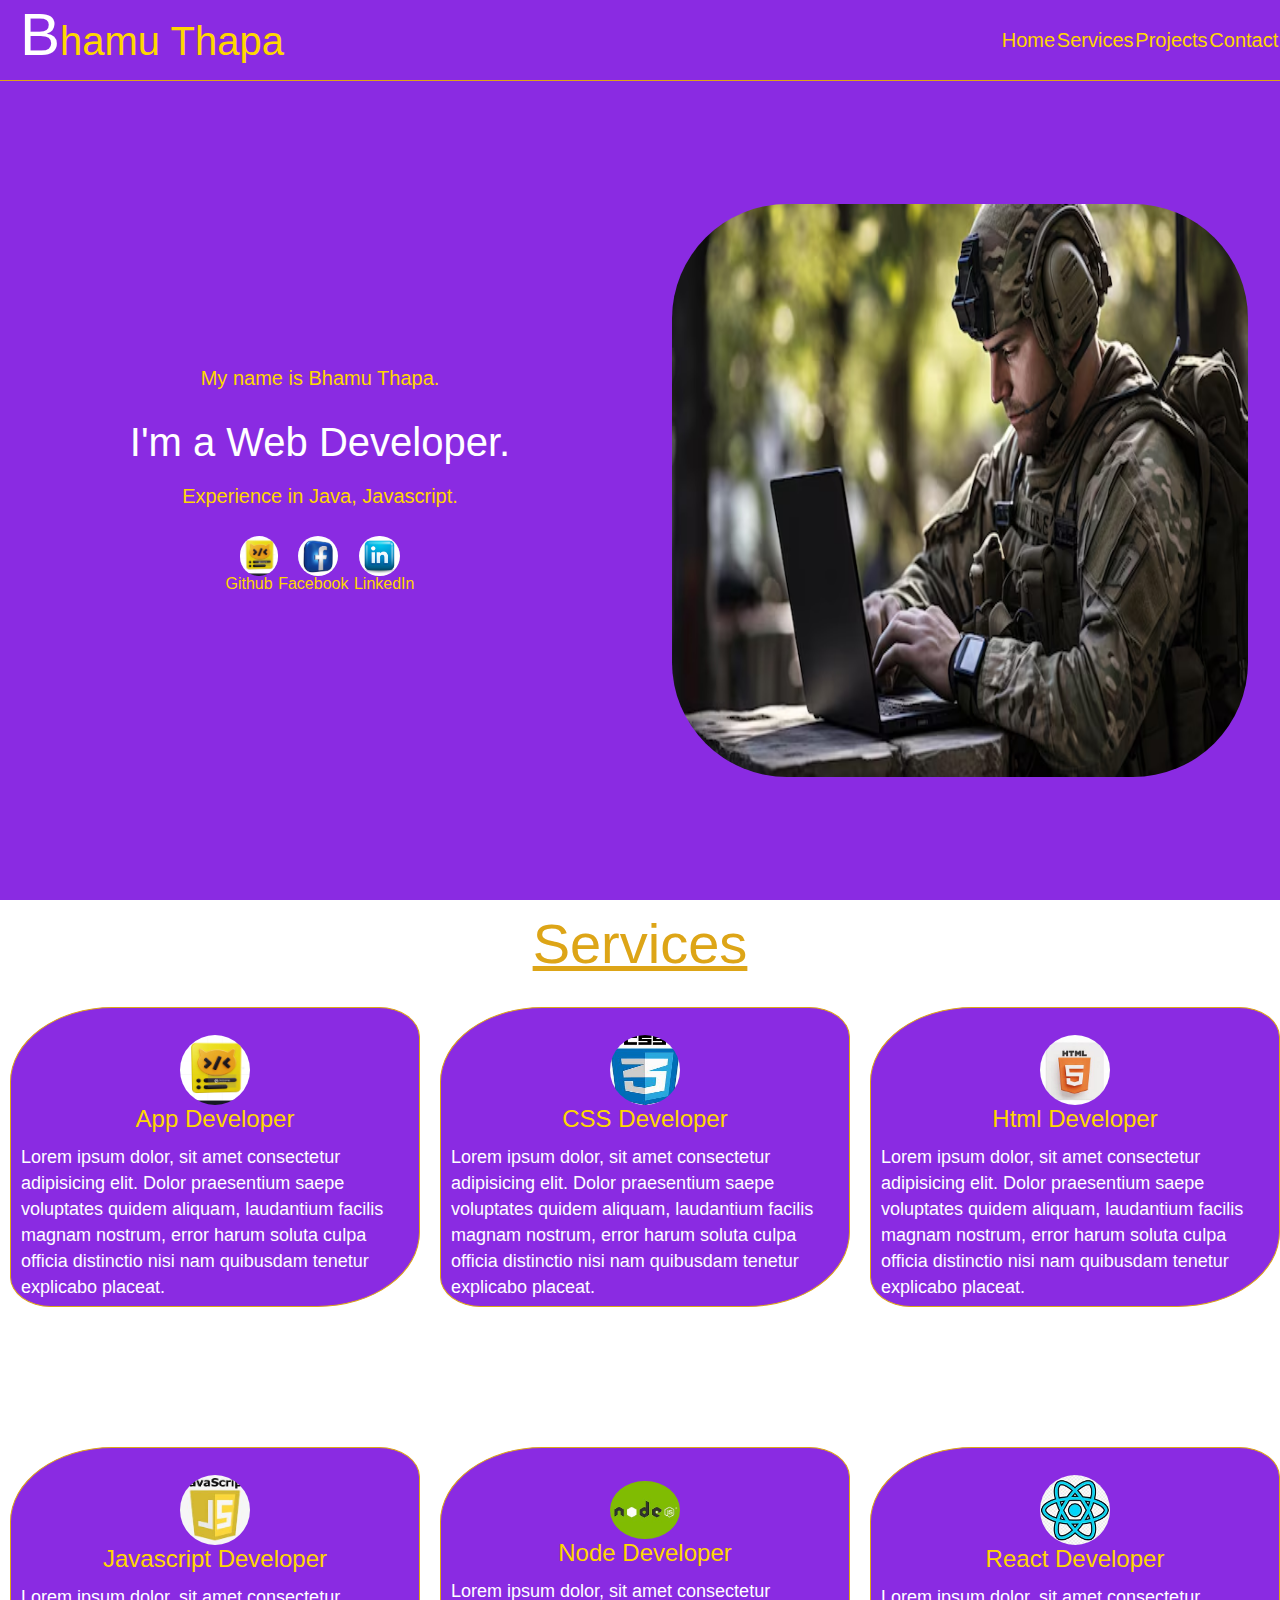
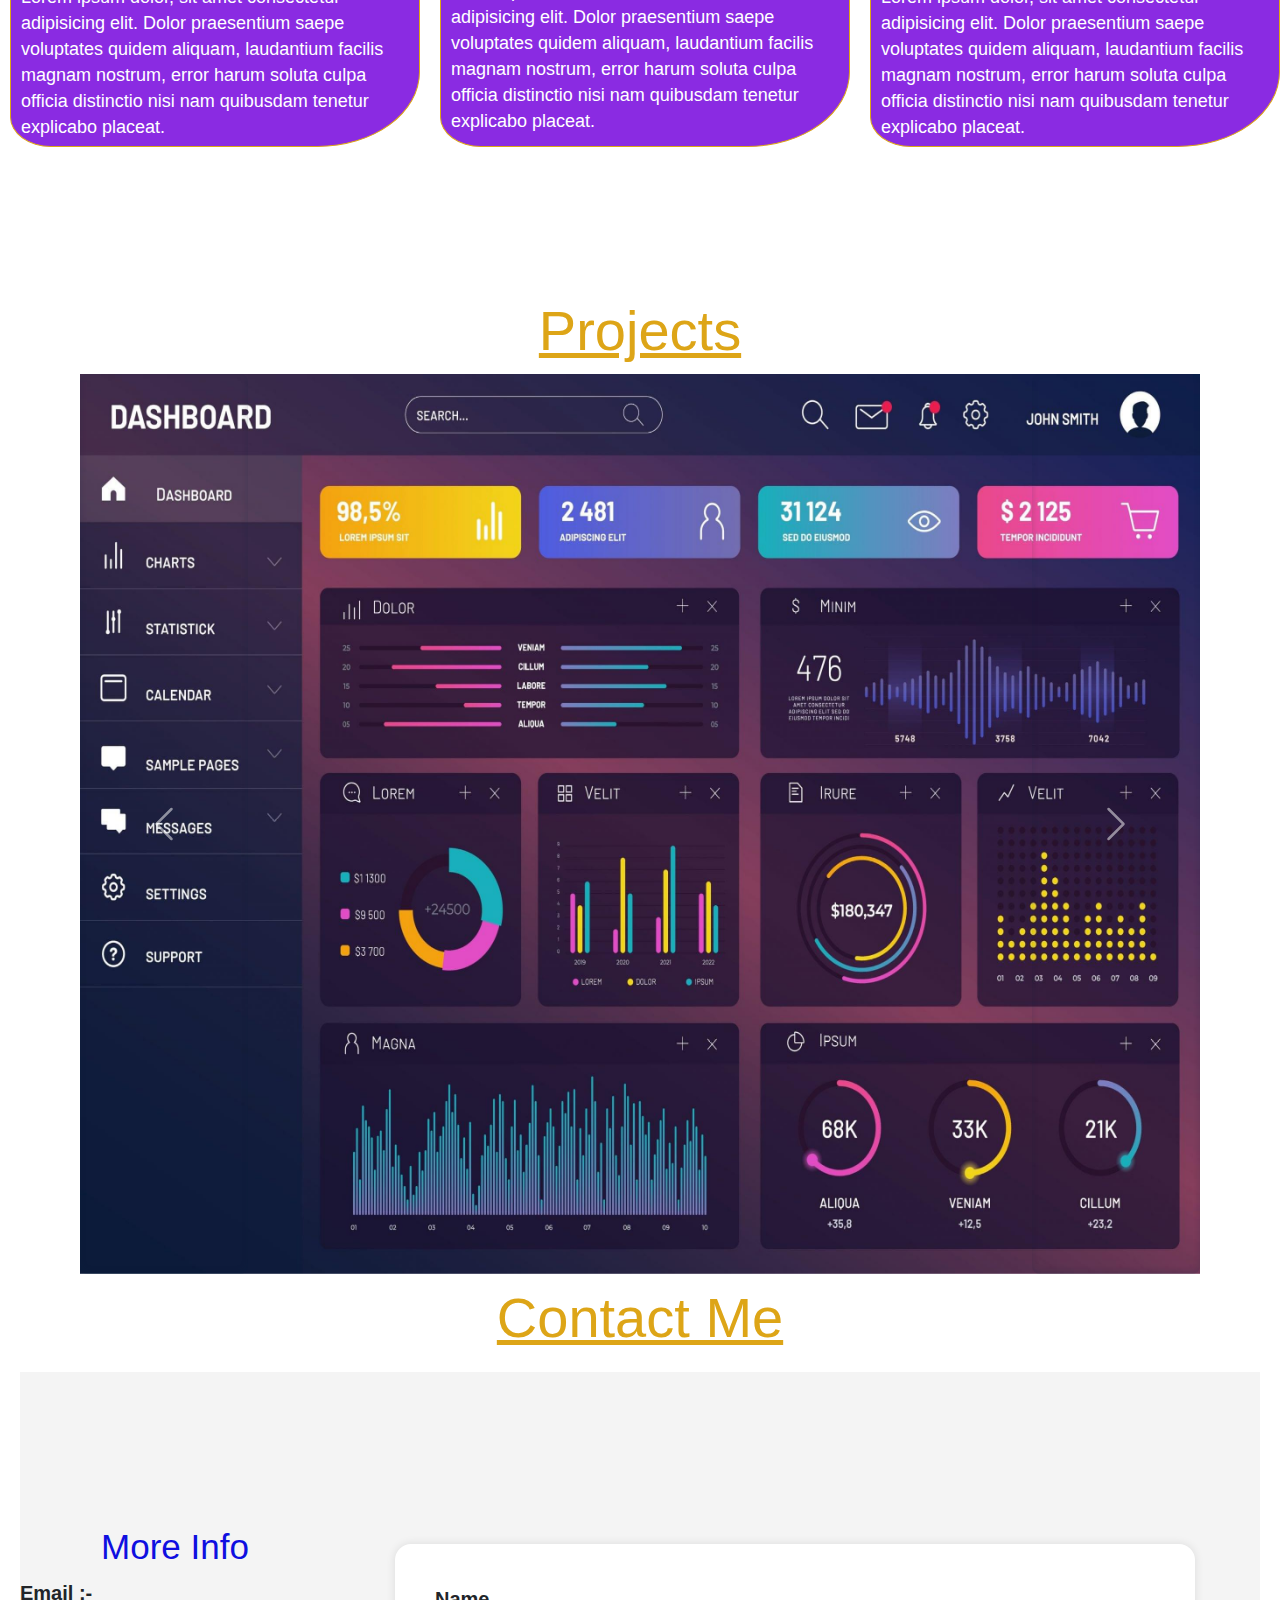
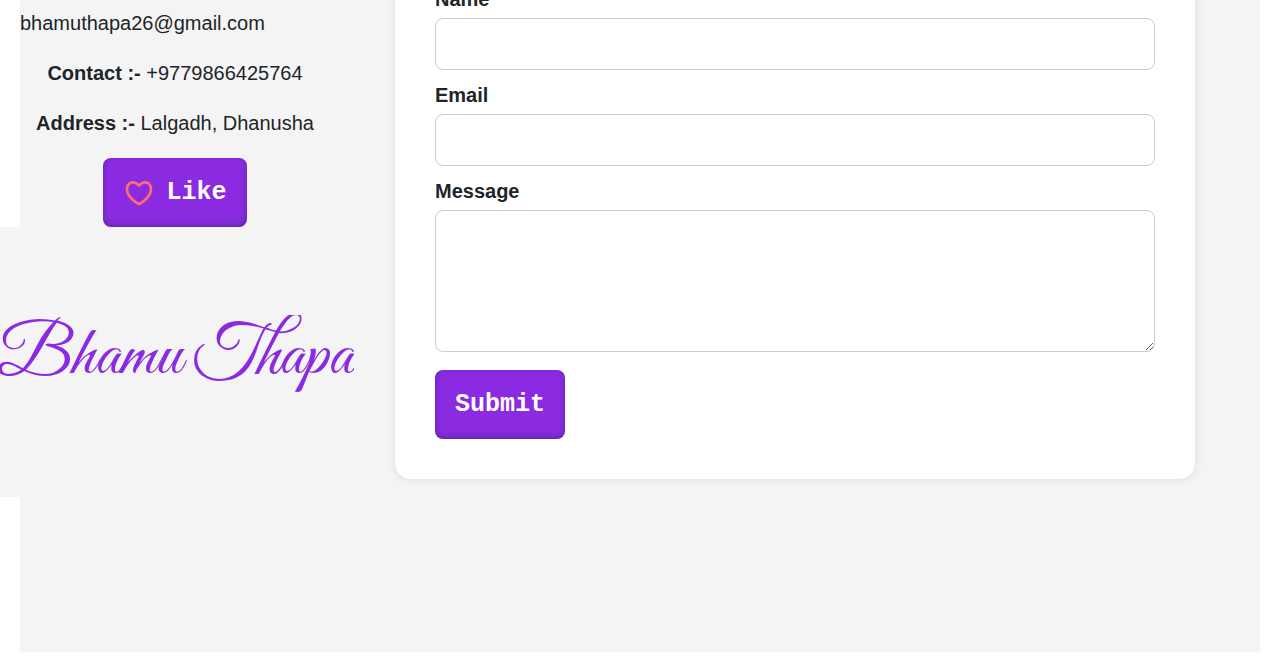
<file: index.html>
<!DOCTYPE html>
<html lang="en">
<head>
    <meta charset="UTF-8">
    <meta name="viewport" content="width=device-width, initial-scale=1.0">
    <title>Document</title>
    <link href="https://cdn.jsdelivr.net/npm/bootstrap@5.3.3/dist/css/bootstrap.min.css" rel="stylesheet" integrity="sha384-QWTKZyjpPEjISv5WaRU9OFeRpok6YctnYmDr5pNlyT2bRjXh0JMhjY6hW+ALEwIH" crossorigin="anonymous">
    <script src="https://cdn.jsdelivr.net/npm/bootstrap@5.3.3/dist/js/bootstrap.bundle.min.js" integrity="sha384-YvpcrYf0tY3lHB60NNkmXc5s9fDVZLESaAA55NDzOxhy9GkcIdslK1eN7N6jIeHz" crossorigin="anonymous"></script>
    <link href="https://fonts.googleapis.com/css2?family=Great+Vibes&display=swap" rel="stylesheet">
    <link rel="stylesheet" href="style.css">
</head>
<body>
    <nav>
        <h1><span>B</span>hamu Thapa</h1>
        <ul>
            <li>Home</li>
            <a href="#services">     <li>Services</li></a>
            <a href="#projects">     <li>Projects</li></a>
            <a href="#contact">     <li>Contact</li></a>
        </ul>
    </nav>

    <section class="hero">
        <div class="left">
            <p>My name is Bhamu Thapa.</p>
            <h1>I'm a Web Developer.</h1>
            <p>Experience in Java, Javascript.</p>
            <div class="socialMedia">
                <img src="./github logo.webp" alt="" srcset="">
                <img src="./facebook logo.jpeg" alt="" srcset="">
                <img src="./linkedin-logo-icon-3D.png" alt="" srcset="">
            </div>
            <div class="socialMediaNames">
                <p><a href="https://github.com/BhamuThapa26">Github</a></p>
                <p><a href="https://www.facebook.com/BramhaVishnuMaheswor">Facebook</a></p>
                <p><a href="https://www.linkedin.com/in/bhamu-thapa-144875349/">LinkedIn</a></p>
            </div>
        </div>   
        <div class="right">
            <img src="./soldier-using-laptop-computer-military-operation-forest_132358-22408.avif" alt="" srcset="">
        </div>
    </section>

    <h1 class="outsiderofServices">Services</h1>
    <section class="services" id="services">
        <div>
            <img src="./github logo.webp" alt="" srcset="">
            <h3>App Developer</h3>
            <p>Lorem ipsum dolor, sit amet consectetur adipisicing elit. Dolor praesentium saepe voluptates quidem aliquam, laudantium facilis magnam nostrum, error harum soluta culpa officia distinctio nisi nam quibusdam tenetur explicabo placeat.</p>
        </div>
        <div>
            <img src="./css logo.jpeg" alt="" srcset="">
            <h3>CSS Developer</h3>
            <p>Lorem ipsum dolor, sit amet consectetur adipisicing elit. Dolor praesentium saepe voluptates quidem aliquam, laudantium facilis magnam nostrum, error harum soluta culpa officia distinctio nisi nam quibusdam tenetur explicabo placeat.</p>
        </div>
        <div>
            <img src="./html logo.jpeg" alt="" srcset="">
            <h3>Html Developer</h3>
            <p>Lorem ipsum dolor, sit amet consectetur adipisicing elit. Dolor praesentium saepe voluptates quidem aliquam, laudantium facilis magnam nostrum, error harum soluta culpa officia distinctio nisi nam quibusdam tenetur explicabo placeat.</p>
        </div>
        <div>
            <img src="./javascript logo.jpeg" alt="" srcset="">
            <h3>Javascript Developer</h3>
            <p>Lorem ipsum dolor, sit amet consectetur adipisicing elit. Dolor praesentium saepe voluptates quidem aliquam, laudantium facilis magnam nostrum, error harum soluta culpa officia distinctio nisi nam quibusdam tenetur explicabo placeat.</p>
        </div>
        <div>
            <img src="./node js logo.jpeg" alt="" srcset="">
            <h3>Node Developer</h3>
            <p>Lorem ipsum dolor, sit amet consectetur adipisicing elit. Dolor praesentium saepe voluptates quidem aliquam, laudantium facilis magnam nostrum, error harum soluta culpa officia distinctio nisi nam quibusdam tenetur explicabo placeat.</p>
        </div>
        <div>
            <img src="./react logo.jpeg" alt="" srcset="">
            <h3>React Developer</h3>
            <p>Lorem ipsum dolor, sit amet consectetur adipisicing elit. Dolor praesentium saepe voluptates quidem aliquam, laudantium facilis magnam nostrum, error harum soluta culpa officia distinctio nisi nam quibusdam tenetur explicabo placeat.</p>
        </div>
    </section>

    <h1 class="outsiderofServices">Projects</h1>
    <section id="projects" id="projects">
        <div id="carouselExample" class="carousel slide">
            <div class="carousel-inner">
              <div class="carousel-item active">
                <img src="./image/project 1.jpeg" class="d-block w-100" alt="...">
              </div>
              <div class="carousel-item">
                <img src="./image/project 2.jpg" class="d-block w-100" alt="...">
              </div>
              <div class="carousel-item">
                <img src="./image/project 3.png" class="d-block w-100" alt="...">
              </div>
            </div>
            <button class="carousel-control-prev" type="button" data-bs-target="#carouselExample" data-bs-slide="prev">
              <span class="carousel-control-prev-icon" aria-hidden="true"></span>
              <span class="visually-hidden">Previous</span>
            </button>
            <button class="carousel-control-next" type="button" data-bs-target="#carouselExample" data-bs-slide="next">
              <span class="carousel-control-next-icon" aria-hidden="true"></span>
              <span class="visually-hidden">Next</span>
            </button>
          </div>
    </section>

    <h1 class="outsiderofServices">Contact Me</h1>
    <section id="contact">
        <div class="contactLeft">
            <h3 style="color: #0f0fe0;">More Info</h3>
            <p><span style="font-weight: bold;">Email :- </span>bhamuthapa26@gmail.com</p>
            <p><span style="font-weight: bold;">Contact :- </span>+9779866425764</p>
            <p><span style="font-weight: bold;">Address :- </span>Lalgadh, Dhanusha</p>
            <!-- From Uiverse.io by LilaRest --> 
<button>
    <svg
      class="empty"
      xmlns="http://www.w3.org/2000/svg"
      viewBox="0 0 24 24"
      width="32"
      height="32"
    >
      <path fill="none" d="M0 0H24V24H0z"></path>
      <path
        d="M16.5 3C19.538 3 22 5.5 22 9c0 7-7.5 11-10 12.5C9.5 20 2 16 2 9c0-3.5 2.5-6 5.5-6C9.36 3 11 4 12 5c1-1 2.64-2 4.5-2zm-3.566 15.604c.881-.556 1.676-1.109 2.42-1.701C18.335 14.533 20 11.943 20 9c0-2.36-1.537-4-3.5-4-1.076 0-2.24.57-3.086 1.414L12 7.828l-1.414-1.414C9.74 5.57 8.576 5 7.5 5 5.56 5 4 6.656 4 9c0 2.944 1.666 5.533 4.645 7.903.745.592 1.54 1.145 2.421 1.7.299.189.595.37.934.572.339-.202.635-.383.934-.571z"
      ></path>
    </svg>
    <svg
      class="filled"
      height="32"
      width="32"
      viewBox="0 0 24 24"
      xmlns="http://www.w3.org/2000/svg"
    >
      <path d="M0 0H24V24H0z" fill="none"></path>
      <path
        d="M16.5 3C19.538 3 22 5.5 22 9c0 7-7.5 11-10 12.5C9.5 20 2 16 2 9c0-3.5 2.5-6 5.5-6C9.36 3 11 4 12 5c1-1 2.64-2 4.5-2z"
      ></path>
    </svg>
    Like
  </button>

        <section id="signature">
            <h1 class="signature">Bhamu Thapa</h1>
        </section>
  
        </div>
        <div class="contactRight">
            <div class="contactForm">
                <form action="https://usebasin.com/f/4a6a30239a5f" method="POST">
                    <div class="formGroup">
                        <label for="name">Name</label>
                        <input type="text" name="name" id="name">
                    </div>
                    <div class="formGroup">
                        <label for="email">Email</label>
                        <input type="text" name="email" id="email">
                    </div>
                    <div class="formGroup">
                        <label for="message">Message</label>
                        <textarea name="message" id="message" cols="23" rows="4"></textarea>
                    </div>
                    <div class="formGroup">
                        <button type="submit">Submit</button>
                    </div>
                </form>
            </div>
        </div>
    </section>
    




    
</body>
</html>
</file>
<file: style.css>
*{
    margin: 0;
    padding: 0;
    list-style: none;
    font-size: 20px;
    font-family: 'Trebuchet MS', 'Lucida Sans Unicode', 'Lucida Grande', 'Lucida Sans', Arial, sans-serif;
}
a{
    text-decoration: none;
    color: var(--lightcolor);
    font-size: 0.8rem;
}

:root{
    --primarycolor: #8a2be2;
    --primarylightcolor: #a36dd3;
    --darkcolor: #dda517;
    --lightcolor: gold;
}

nav{
    background-color: #8a2be2;
    display: flex;
    justify-content: space-between;
    align-items: center;
    height: 9vh;
    border-bottom: 1px solid var(--darkcolor);
}

nav ul{
width: 25%;
display: flex;
font-size: 2rem;
justify-content: space-evenly;
padding-top: 1rem;
}

nav ul li{
    color: var(--lightcolor);
    transition: color .4s ease-out;
}

nav ul li:hover{
cursor: pointer;
text-decoration: underline;
color: var(--darkcolor);
}

body nav h1{
    font-size: 2rem;
    color: var(--lightcolor);
    padding-left: 1rem;
}
nav h1 span{
    color: white;
    font-size: 3rem;
}

.hero{
    height: 91vh;
    background-color: var(--primarycolor);
    display: flex;
}
.hero .left{
    height: 100%;
    width: 50%;
    display: flex;
    align-items: center;
    justify-content: center;
    flex-direction: column;
    color: white;
    line-height: 2rem;
}
.left p{
    color: var(--lightcolor);
}
.left h1{
    font-size: 2rem;
    font-family: 'Trebuchet MS', 'Lucida Sans Unicode', 'Lucida Grande', 'Lucida Sans', Arial, sans-serif;
    position: relative;
    overflow: hidden;
    white-space: nowrap;
    animation: typing 4s steps(40, end), blink-caret .75s step-end infinite;}
.socialMedia{
    width: 10rem;
    display: flex;
    justify-content: space-evenly;
}
.socialMedia img{
    height: 2rem;
    border-radius: 50px;
}
.socialMediaNames{
    width: 10rem;
    display: flex;
    justify-content: space-evenly;
    margin-top: -.6rem;
}
.socialMediaNames p{
    font-size: .7rem;
    padding: 0, 1rem;
}
.socialMediaNames p a:hover{
    cursor:pointer;
    text-decoration: underline;
    color: var(--darkcolor);
}
.hero .right{
    height: 100%;
    width: 50%;
    display: flex;
    justify-content: center;
    align-items: center;
}
.hero .right img{
 height: 70%;
 width: 90%;
 border-radius: 20%;
}
.outsiderofServices{
    color: var(--darkcolor);
    text-align: center;
    font-size: 2.8rem;
    margin-top: .5rem;
    text-decoration: underline;   
}

.services{
    padding-left: .5rem;
    height: 100vh;
    display: grid;
    grid-template-columns: repeat(3,1fr);
    column-gap: 1rem;
    padding-top: 1rem;
}
.services div{
     height: 15rem;
     border: 1px solid var(--darkcolor);
     display: flex;
     flex-direction: column;
     align-items: center;
     justify-content: center;
     padding: .5rem;
     background-color: var(--primarycolor);
     border-radius: 25% 10%;
     line-height: 1.3rem;
     transition: background-color .6s ease-in-out;
}
.services div img{
    height: 3.5rem;
    width: 3.5rem;
    border-radius: 50%;
    margin-top: 2rem;
}
.services div h3{
    color: var(--lightcolor);
    font-size: 1.2rem;
}
.services div p{
    font-size: .9rem;
    color: white;
}
.services div:hover{
    cursor: pointer;
    background-color: var(--primarylightcolor);    
}

#projects{
    height: 100vh;
    width: 100%;
    padding: 0rem 4rem;  
}
#projects .carousel-inner img{
    height: 100vh;
}

#contact{
    height: 100vh;
    width: 100%;
    padding: 1rem;
    display: flex;
    margin-top: 1rem;
    padding-top: 0rem;
}
.contactLeft{
    height: 100%;
    width: 25%;
    background-color: #f4f4f4;
    display: flex;
    align-items: center;
    justify-content: center;
    flex-direction: column;
}

/* From Uiverse.io by LilaRest */ 
button {
    display: flex;
    justify-content: center;
    align-items: center;
    padding: 20px 25px 20px 22px;
    box-shadow: rgba(10, 37, 64, 0.35) 0px -2px 6px 0px inset;
    background-color: #e8e8e8;
    border-color: #ffe2e2;
    border-style: solid;
    border-width: 9px;
    border-radius: 35px;
    font-size: 25px;
    cursor: pointer;
    font-weight: 900;
    color: rgb(134, 124, 124);
    font-family: monospace;
    transition:
      transform 400ms cubic-bezier(0.68, -0.55, 0.27, 2.5),
      border-color 400ms ease-in-out,
      background-color 400ms ease-in-out;
    word-spacing: -2px;
  }
  
  @keyframes movingBorders {
    0% {
      border-color: #fce4e4;
    }
  
    50% {
      border-color: #ffd8d8;
    }
  
    90% {
      border-color: #fce4e4;
    }
  }
  
  button:hover {
    background-color: #eee;
    transform: scale(105%);
    animation: movingBorders 3s infinite;
  }
  
  button svg {
    margin-right: 11px;
    fill: rgb(255, 110, 110);
    transition: opacity 100ms ease-in-out;
  }
  
  .filled {
    position: absolute;
    opacity: 0;
    top: 20px;
    left: 22px;
  }
  
  @keyframes beatingHeart {
    0% {
      transform: scale(1);
    }
  
    15% {
      transform: scale(1.15);
    }
  
    30% {
      transform: scale(1);
    }
  
    45% {
      transform: scale(1.15);
    }
  
    60% {
      transform: scale(1);
    }
  }
  
  button:hover .empty {
    opacity: 0;
  }
  
  button:hover .filled {
    opacity: 1;
    animation: beatingHeart 1.2s infinite;
  }
  
  #signature {
    display: flex;
    justify-content: center;
    align-items: center;
    height: 30vh;
    background-color: #f4f4f4;
    
}

.signature {
    font-family: 'Great Vibes', cursive;
    font-size: 3.5rem;
    color: var(--primarycolor);
    position: relative;
    overflow: hidden;
    white-space: nowrap;
    animation: typing 4s steps(40, end), blink-caret .75s step-end infinite;
}

@keyframes typing {
    from { width: 0; }
    to { width: 100%; }
}

@keyframes blink-caret {
    from, to { border-color: transparent; }
    50% { border-color: var(--primarycolor); }
}

.contactRight{
    height: 100%;
    width: 75%;
    display: flex;
    justify-content: center;
    align-items: center;
    background-color: #f4f4f4;
}
.contactForm{
    width: 100%;
    max-width: 40rem;
    background-color: #fff;
    padding: 2rem;
    border-radius: .8rem;
    box-shadow: 0 0 10px rgba(0,0,0,0.1);
}
label{
    display: block;
    font-weight: bold;
    margin-bottom: .2rem;
}
input,textarea{
    width: 100%;
    padding: .5rem;
    margin-bottom: .5rem;
    box-sizing: border-box;
    border-radius: .4rem;
    border: 1px solid #ccc;
}
button{
    padding: .8rem 1rem;
    background-color: var(--primarycolor);
    color: white;
    border: none;
    border-radius: .4rem;
    cursor: pointer;
    transition: background-color 1.2s infinite;
}
button:hover{
    background-color: var(--primarylightcolor);
}
</file>
